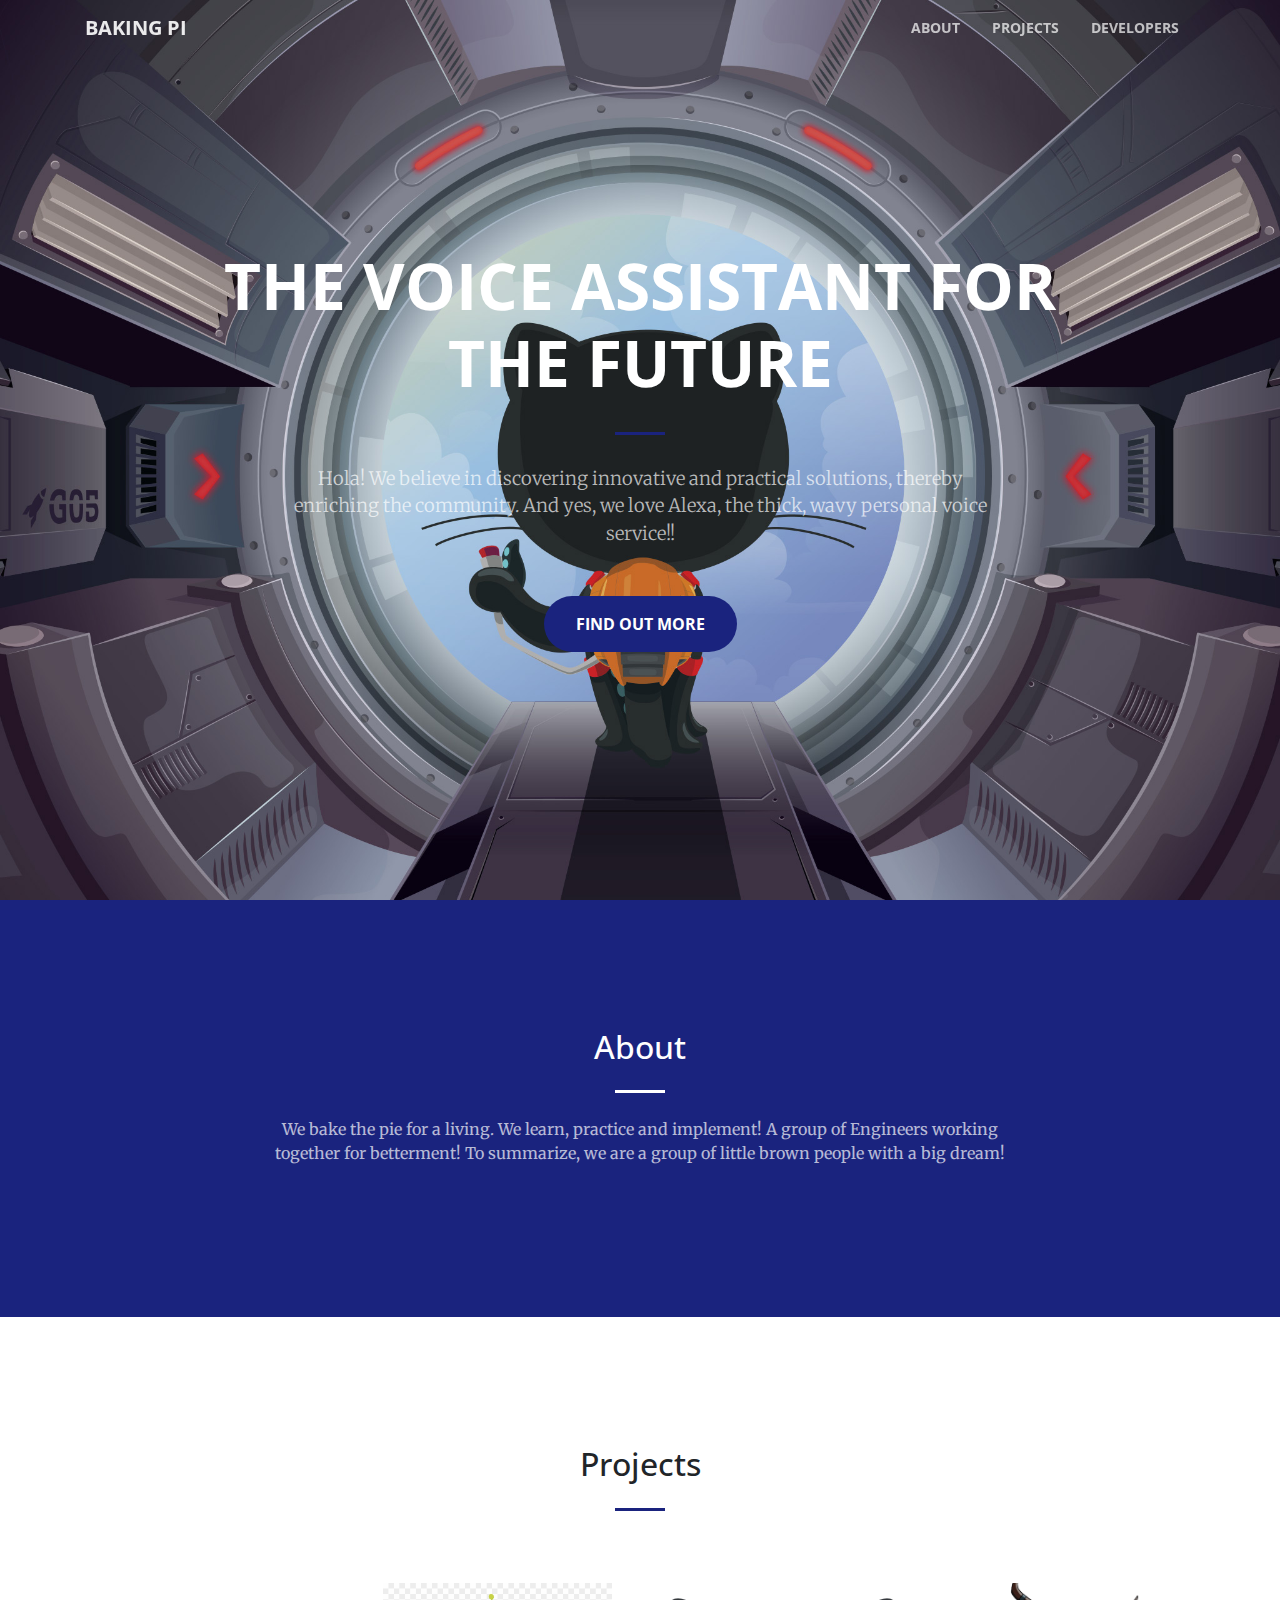
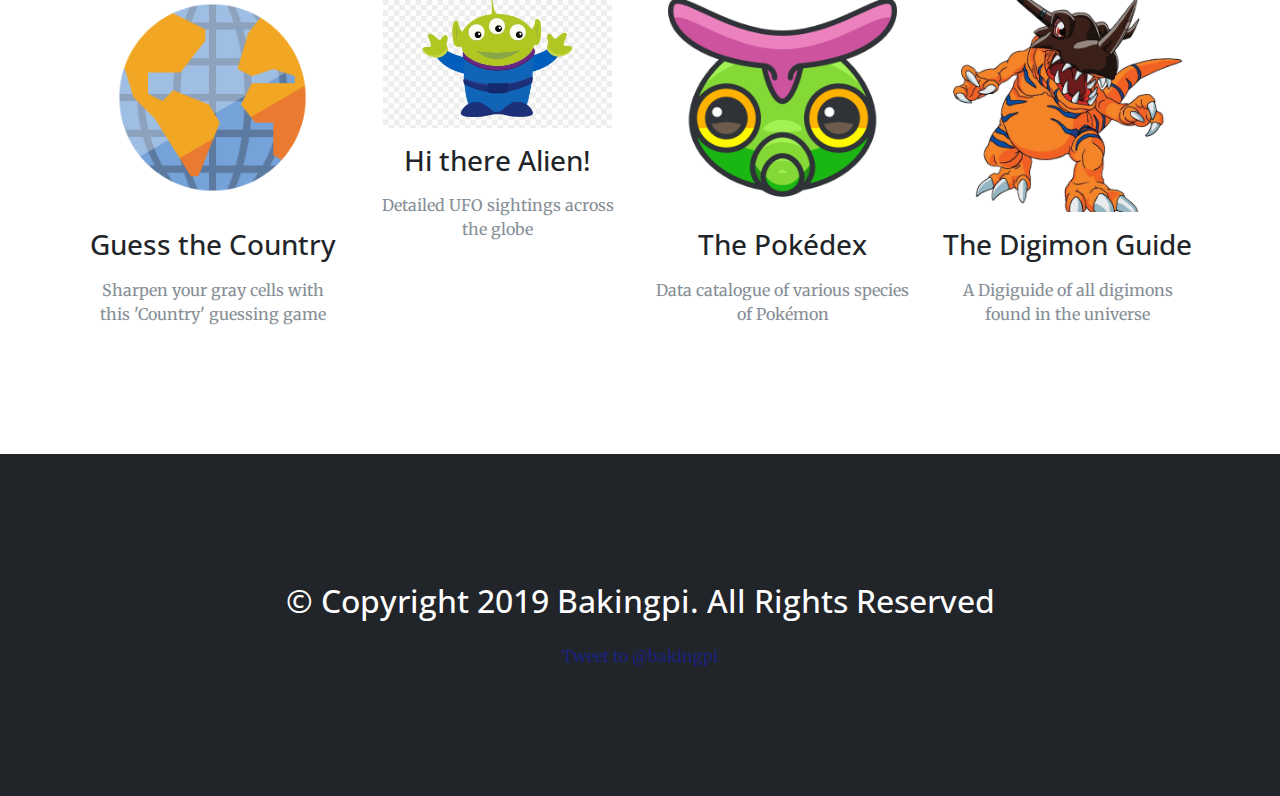
<file: index.html>
<!DOCTYPE html>
<html lang="en">

  <head>

    <meta charset="utf-8">
    <meta name="viewport" content="width=device-width, initial-scale=1, shrink-to-fit=no">
    <meta name="description" content="">
    <meta name="author" content="">

    <title>BAKING PI</title>

    <!-- Bootstrap core CSS -->
    <link href="vendor/bootstrap/css/bootstrap.min.css" rel="stylesheet">

    <!-- Custom fonts for this template -->
    <link href="vendor/font-awesome/css/font-awesome.min.css" rel="stylesheet" type="text/css">
    <link href='https://fonts.googleapis.com/css?family=Open+Sans:300italic,400italic,600italic,700italic,800italic,400,300,600,700,800' rel='stylesheet' type='text/css'>
    <link href='https://fonts.googleapis.com/css?family=Merriweather:400,300,300italic,400italic,700,700italic,900,900italic' rel='stylesheet' type='text/css'>

    <!-- Plugin CSS -->
    <link href="vendor/magnific-popup/magnific-popup.css" rel="stylesheet">

    <!-- Custom styles for this template -->
    <link href="css/creative.css" rel="stylesheet">

  </head>

  <body id="page-top">

    <!-- Navigation -->
    <nav class="navbar navbar-expand-lg navbar-light fixed-top" id="mainNav">
      <div class="container">
        <a class="navbar-brand js-scroll-trigger" href="#page-top">BAKING PI</a>
        <button class="navbar-toggler navbar-toggler-right" type="button" data-toggle="collapse" data-target="#navbarResponsive" aria-controls="navbarResponsive" aria-expanded="false" aria-label="Toggle navigation">
          <span class="navbar-toggler-icon"></span>
        </button>
        <div class="collapse navbar-collapse" id="navbarResponsive">
          <ul class="navbar-nav ml-auto">
            <li class="nav-item">
              <a class="nav-link js-scroll-trigger" href="#about">About</a>
            </li>
            <li class="nav-item">
              <a class="nav-link js-scroll-trigger" href="#publications">Projects</a>
            </li>
            <li class="nav-item">
              <a class="nav-link js-scroll-trigger" href="#organisations">Developers</a>
            </li>
          </ul>
        </div>
      </div>
    </nav>

    <header class="masthead text-center text-white d-flex">
      <div class="container my-auto">
        <div class="row">
          <div class="col-lg-10 mx-auto">
            <h1 class="text-uppercase">
              <strong>The voice assistant for the Future</strong>
            </h1>
            <hr>
          </div>
          <div class="col-lg-8 mx-auto">
            <p class="text-faded mb-5">Hola! We believe in discovering innovative and practical solutions, thereby enriching the community. And yes, we love Alexa, the thick, wavy personal voice service!! </p>
            <a class="btn btn-primary btn-xl js-scroll-trigger" href="#about">Find Out More</a>
          </div>
        </div>
      </div>
    </header>

    <section class="bg-primary" id="about">
      <div class="container">
        <div class="row">
          <div class="col-lg-8 mx-auto text-center">
            <h2 class="section-heading text-white">About</h2>
            <hr class="light my-4">
            <p class="text-faded mb-4">We bake the pie for a living. We learn, practice and implement! A group of Engineers working together for betterment! To summarize, we are a group of little brown people with a big dream!   </p>


              <!-- <a class="btn btn-light btn-xl js-scroll-trigger" href="#publications">Get Started!</a> -->
            
          </div>
        </div>
      </div>
    </section>

    <section id="publications">
      <div class="container">
        <div class="row">
          <div class="col-lg-8 mx-auto text-center">
            <h2 class="section-heading">Projects</h2>
            <hr class="my-4">
            <!-- <p class="mb-5">Test</p> -->
          </div>
        </div>
        <div class="row">
         <div class="col-lg-3 col-md-6 text-center">
            <div class="service-box mt-5 mx-auto">
                <a href="https://skills-store.amazon.com/deeplink/dp/B077TR83LH?deviceType=app&share&refSuffix=ss_copy">
                  <img src="img/projects/country.png" class="mb-3" style="width:90%;">
                </a>
                <h3 class="mb-3">Guess the Country</h3>
                <p class="text-muted mb-0">Sharpen your gray cells with this 'Country' guessing game</p>
            </div>
          </div>
         <div class="col-lg-3 col-md-6 text-center">
            <div class="service-box mt-5 mx-auto">
                <a href="https://www.amazon.com/Baking-pi-Hi-there-Alien/dp/B0788SXQ7L/">
                  <img src="img/projects/alien.png" class="mb-3" style="width:90%;">
                </a>
                <h3 class="mb-3">Hi there Alien!</h3>
                <p class="text-muted mb-0">Detailed UFO sightings across the globe</p>
            </div>
          </div>
         <div class="col-lg-3 col-md-6 text-center">
            <div class="service-box mt-5 mx-auto">
                <a href="https://www.amazon.com/Baking-pi-The-Unofficial-Pokédex/dp/B077YXNTYD/">
                  <img src="img/projects/caterpie.png" class="mb-3" style="width:90%;">
                </a>
                <h3 class="mb-3">The Pokédex</h3>
                <p class="text-muted mb-0">Data catalogue of various species of Pokémon</p>
            </div>
          </div>
          
         <div class="col-lg-3 col-md-6 text-center">
            <div class="service-box mt-5 mx-auto">
              <a href="https://www.amazon.com/Baking-pi-Unofficial-Digi-Guide/dp/B077ZQLMNC">
                <img src="img/projects/Greymon.png" class="mb-3" style="width:90%;">
              </a>
              <h3 class="mb-3">The Digimon Guide</h3>
              <p class="text-muted mb-0">A Digiguide of all digimons found in the universe</p>
            </div>
          </div>
        </div>
      </div>
    </section>




   


    <section class="bg-dark text-white">
      <div class="container text-center">
        <h2 class="mb-4"> &copy; Copyright 2019 Bakingpi. All Rights Reserved</h2>
<a href="https://twitter.com/intent/tweet?screen_name=bakingpi&ref_src=twsrc%5Etfw" class="twitter-mention-button" data-size="large" data-text="Hey there!" data-related="bakingpi" data-show-count="true">Tweet to @bakingpi</a><script async src="https://platform.twitter.com/widgets.js" charset="utf-8"></script>
      </div>
    </section>
    



    <!-- Bootstrap core JavaScript -->
    <script src="vendor/jquery/jquery.min.js"></script>
    <script src="vendor/bootstrap/js/bootstrap.bundle.min.js"></script>

    <!-- Plugin JavaScript -->
    <script src="vendor/jquery-easing/jquery.easing.min.js"></script>
    <script src="vendor/scrollreveal/scrollreveal.min.js"></script>
    <script src="vendor/magnific-popup/jquery.magnific-popup.min.js"></script>

    <!-- Custom scripts for this template -->
    <script src="js/creative.min.js"></script>

  </body>

</html>
</file>
<file: css/creative.css>
/*!
 * Start Bootstrap - Creative v4.0.0-beta.2 (https://startbootstrap.com/template-overviews/creative)
 * Copyright 2013-2017 Start Bootstrap
 * Licensed under MIT (https://github.com/BlackrockDigital/startbootstrap-creative/blob/master/LICENSE)
 */
body,
html {
  width: 100%;
  height: 100%; }

body {
  font-family: 'Merriweather', 'Helvetica Neue', Arial, sans-serif; }

hr {
  max-width: 50px;
  border-width: 3px;
  border-color: #1A237E; }

hr.light {
  border-color: #fff; }

a {
  color: #1A237E;
  -webkit-transition: all 0.2s;
  -moz-transition: all 0.2s;
  transition: all 0.2s; }
  a:hover {
    color: #1A237E; }

h1,
h2,
h3,
h4,
h5,
h6 {
  font-family: 'Open Sans', 'Helvetica Neue', Arial, sans-serif; }

.bg-primary {
  background-color: #1A237E !important; }

.bg-secondary {
  background-color: #F2F2F2 !important; }
  

.bg-dark {
  background-color: #212529 !important; }

.text-faded {
  color: rgba(255, 255, 255, 0.7); }

section {
  padding: 8rem 0; }

.section-heading {
  margin-top: 0; }

::-moz-selection {
  color: #fff;
  background: #212529;
  text-shadow: none; }

::selection {
  color: #fff;
  background: #212529;
  text-shadow: none; }

img::selection {
  color: #fff;
  background: transparent; }

img::-moz-selection {
  color: #fff;
  background: transparent; }

body {
  -webkit-tap-highlight-color: #212529; }

#mainNav {
  border-bottom: 1px solid rgba(33, 37, 41, 0.1);
  background-color: #fff;
  font-family: 'Open Sans', 'Helvetica Neue', Arial, sans-serif;
  -webkit-transition: all 0.2s;
  -moz-transition: all 0.2s;
  transition: all 0.2s; }
  #mainNav .navbar-brand {
    font-weight: 700;
    text-transform: uppercase;
    color: #1A237E;
    font-family: 'Open Sans', 'Helvetica Neue', Arial, sans-serif; }
    #mainNav .navbar-brand:focus, #mainNav .navbar-brand:hover {
      color: #1A237E; }
  #mainNav .navbar-nav > li.nav-item > a.nav-link,
  #mainNav .navbar-nav > li.nav-item > a.nav-link:focus {
    font-size: .9rem;
    font-weight: 700;
    text-transform: uppercase;
    color: #212529; }
    #mainNav .navbar-nav > li.nav-item > a.nav-link:hover,
    #mainNav .navbar-nav > li.nav-item > a.nav-link:focus:hover {
      color: #1A237E; }
    #mainNav .navbar-nav > li.nav-item > a.nav-link.active,
    #mainNav .navbar-nav > li.nav-item > a.nav-link:focus.active {
      color: #1A237E !important;
      background-color: transparent; }
      #mainNav .navbar-nav > li.nav-item > a.nav-link.active:hover,
      #mainNav .navbar-nav > li.nav-item > a.nav-link:focus.active:hover {
        background-color: transparent; }
  @media (min-width: 992px) {
    #mainNav {
      border-color: transparent;
      background-color: transparent; }
      #mainNav .navbar-brand {
        color: rgba(255, 255, 255, 0.9); }
        #mainNav .navbar-brand:focus, #mainNav .navbar-brand:hover {
          color: #fff; }
      #mainNav .navbar-nav > li.nav-item > a.nav-link {
        padding: 0.5rem 1rem; }
      #mainNav .navbar-nav > li.nav-item > a.nav-link,
      #mainNav .navbar-nav > li.nav-item > a.nav-link:focus {
        color: rgba(255, 255, 255, 0.7); }
        #mainNav .navbar-nav > li.nav-item > a.nav-link:hover,
        #mainNav .navbar-nav > li.nav-item > a.nav-link:focus:hover {
          color: #fff; }
      #mainNav.navbar-shrink {
        border-bottom: 1px solid rgba(33, 37, 41, 0.1);
        background-color: #fff; }
        #mainNav.navbar-shrink .navbar-brand {
          color: #1A237E; }
          #mainNav.navbar-shrink .navbar-brand:focus, #mainNav.navbar-shrink .navbar-brand:hover {
            color: #1A237E; }
        #mainNav.navbar-shrink .navbar-nav > li.nav-item > a.nav-link,
        #mainNav.navbar-shrink .navbar-nav > li.nav-item > a.nav-link:focus {
          color: #212529; }
          #mainNav.navbar-shrink .navbar-nav > li.nav-item > a.nav-link:hover,
          #mainNav.navbar-shrink .navbar-nav > li.nav-item > a.nav-link:focus:hover {
            color: #1A237E; } }

header.masthead {
  padding-top: 10rem;
  padding-bottom: calc(10rem - 56px);
  background-image: url("../img/background.png");
  background-position: center center;
  -webkit-background-size: cover;
  -moz-background-size: cover;
  -o-background-size: cover;
  background-size: cover; }
  header.masthead hr {
    margin-top: 30px;
    margin-bottom: 30px; }
  header.masthead h1 {
    font-size: 2rem; }
  header.masthead p {
    font-weight: 300; }
  @media (min-width: 768px) {
    header.masthead p {
      font-size: 1.15rem; } }
  @media (min-width: 992px) {
    header.masthead {
      height: 100vh;
      min-height: 650px;
      padding-top: 0;
      padding-bottom: 0; }
      header.masthead h1 {
        font-size: 3rem; } }
  @media (min-width: 1200px) {
    header.masthead h1 {
      font-size: 4rem; } }

.service-box {
  max-width: 400px; }

.portfolio-box {
  position: relative;
  display: block;
  max-width: 650px;
  margin: 0 auto; }
  .portfolio-box .portfolio-box-caption {
    position: absolute;
    bottom: 0;
    display: block;
    width: 100%;
    height: 100%;
    text-align: center;
    opacity: 0;
    color: #fff;
    background: rgba(240, 95, 64, 0.9);
    -webkit-transition: all 0.2s;
    -moz-transition: all 0.2s;
    transition: all 0.2s; }
    .portfolio-box .portfolio-box-caption .portfolio-box-caption-content {
      position: absolute;
      top: 50%;
      width: 100%;
      transform: translateY(-50%);
      text-align: center; }
      .portfolio-box .portfolio-box-caption .portfolio-box-caption-content .project-category,
      .portfolio-box .portfolio-box-caption .portfolio-box-caption-content .project-name {
        padding: 0 15px;
        font-family: 'Open Sans', 'Helvetica Neue', Arial, sans-serif; }
      .portfolio-box .portfolio-box-caption .portfolio-box-caption-content .project-category {
        font-size: 14px;
        font-weight: 600;
        text-transform: uppercase; }
      .portfolio-box .portfolio-box-caption .portfolio-box-caption-content .project-name {
        font-size: 18px; }
  .portfolio-box:hover .portfolio-box-caption {
    opacity: 1; }
  .portfolio-box:focus {
    outline: none; }
  @media (min-width: 768px) {
    .portfolio-box .portfolio-box-caption .portfolio-box-caption-content .project-category {
      font-size: 16px; }
    .portfolio-box .portfolio-box-caption .portfolio-box-caption-content .project-name {
      font-size: 22px; } }

.text-primary {
  color: #1A237E !important; }

.btn {
  font-weight: 700;
  text-transform: uppercase;
  border: none;
  border-radius: 300px;
  font-family: 'Open Sans', 'Helvetica Neue', Arial, sans-serif; }

.btn-xl {
  padding: 1rem 2rem; }

.btn-primary {
  background-color: #1A237E;
  border-color: #1A237E; }
  .btn-primary:hover, .btn-primary:focus, .btn-primary:active {
    color: #fff;
    background-color: #ee4b28 !important; }
  .btn-primary:active, .btn-primary:focus {
    box-shadow: 0 0 0 0.2rem rgba(240, 95, 64, 0.5) !important; }
</file>
